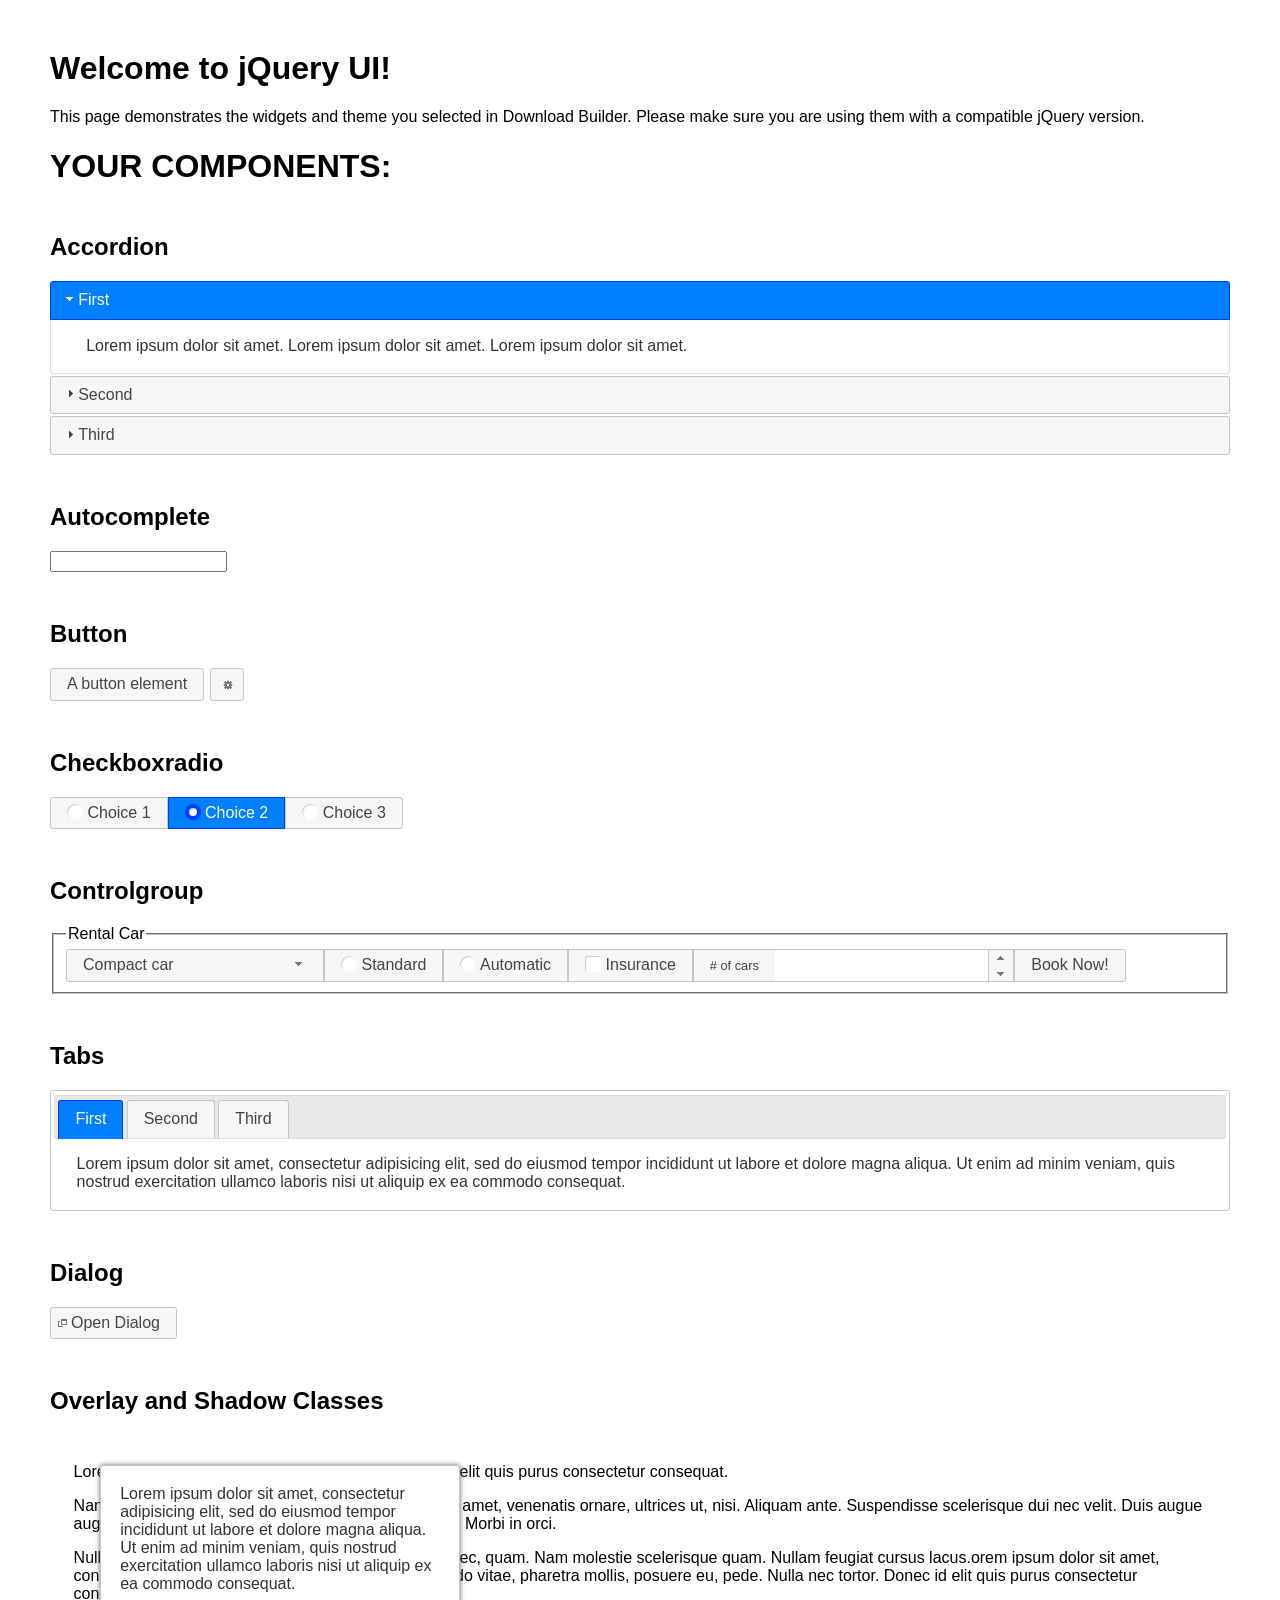
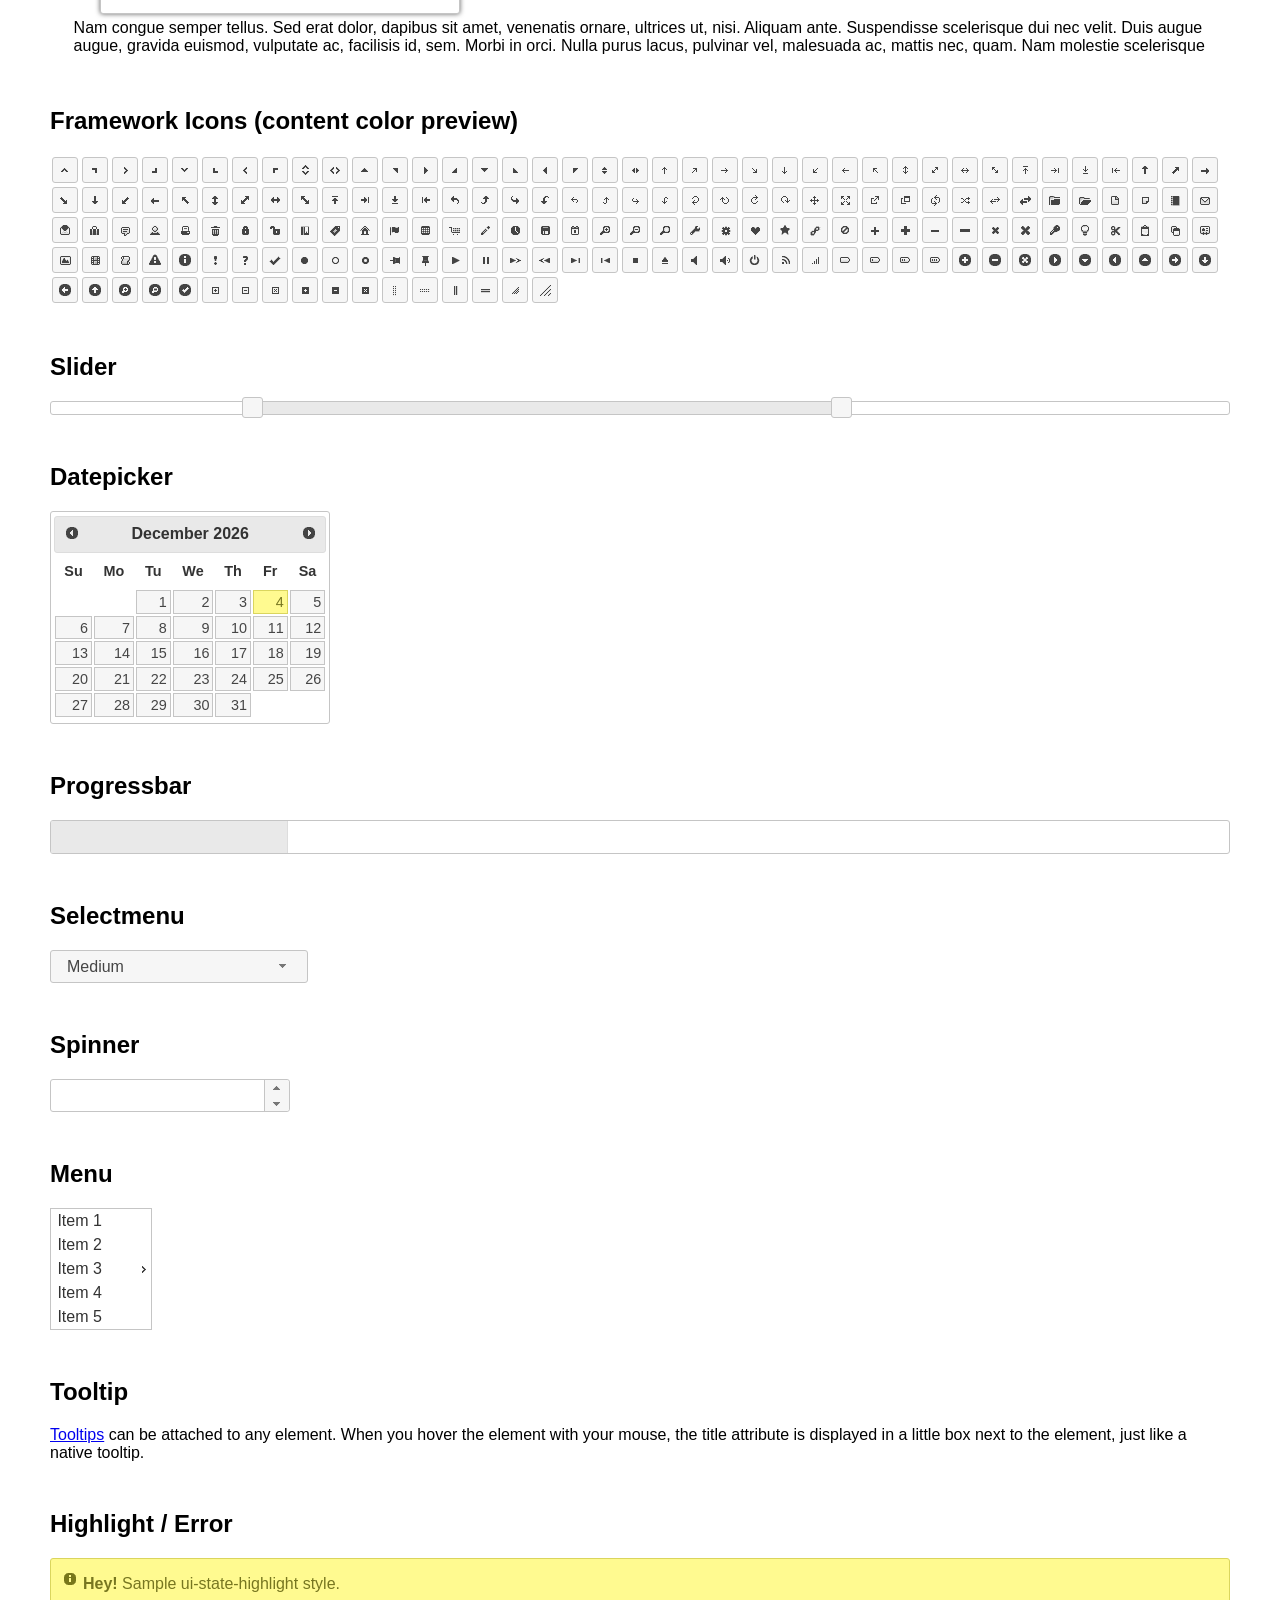
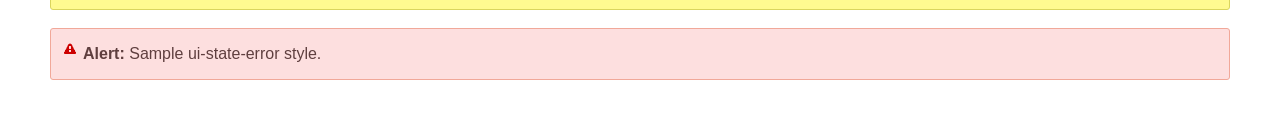
<file: Vyas/assets/libs/jquery-ui/index.html>
<!doctype html>
<html lang="us">
<head>
	<meta charset="utf-8">
	<title>jQuery UI Example Page</title>
	<link href="jquery-ui.css" rel="stylesheet">
	<style>
	body{
		font-family: "Trebuchet MS", sans-serif;
		margin: 50px;
	}
	.demoHeaders {
		margin-top: 2em;
	}
	#dialog-link {
		padding: .4em 1em .4em 20px;
		text-decoration: none;
		position: relative;
	}
	#dialog-link span.ui-icon {
		margin: 0 5px 0 0;
		position: absolute;
		left: .2em;
		top: 50%;
		margin-top: -8px;
	}
	#icons {
		margin: 0;
		padding: 0;
	}
	#icons li {
		margin: 2px;
		position: relative;
		padding: 4px 0;
		cursor: pointer;
		float: left;
		list-style: none;
	}
	#icons span.ui-icon {
		float: left;
		margin: 0 4px;
	}
	.fakewindowcontain .ui-widget-overlay {
		position: absolute;
	}
	select {
		width: 200px;
	}
	</style>
</head>
<body>

<h1>Welcome to jQuery UI!</h1>

<div class="ui-widget">
	<p>This page demonstrates the widgets and theme you selected in Download Builder. Please make sure you are using them with a compatible jQuery version.</p>
</div>

<h1>YOUR COMPONENTS:</h1>


<!-- Accordion -->
<h2 class="demoHeaders">Accordion</h2>
<div id="accordion">
	<h3>First</h3>
	<div>Lorem ipsum dolor sit amet. Lorem ipsum dolor sit amet. Lorem ipsum dolor sit amet.</div>
	<h3>Second</h3>
	<div>Phasellus mattis tincidunt nibh.</div>
	<h3>Third</h3>
	<div>Nam dui erat, auctor a, dignissim quis.</div>
</div>



<!-- Autocomplete -->
<h2 class="demoHeaders">Autocomplete</h2>
<div>
	<input id="autocomplete" title="type &quot;a&quot;">
</div>



<!-- Button -->
<h2 class="demoHeaders">Button</h2>
<button id="button">A button element</button>
<button id="button-icon">An icon-only button</button>



<!-- Checkboxradio -->
<h2 class="demoHeaders">Checkboxradio</h2>
<form style="margin-top: 1em;">
	<div id="radioset">
		<input type="radio" id="radio1" name="radio"><label for="radio1">Choice 1</label>
		<input type="radio" id="radio2" name="radio" checked="checked"><label for="radio2">Choice 2</label>
		<input type="radio" id="radio3" name="radio"><label for="radio3">Choice 3</label>
	</div>
</form>



<!-- Controlgroup -->
<h2 class="demoHeaders">Controlgroup</h2>
<fieldset>
	<legend>Rental Car</legend>
	<div id="controlgroup">
		<select id="car-type">
			<option>Compact car</option>
			<option>Midsize car</option>
			<option>Full size car</option>
			<option>SUV</option>
			<option>Luxury</option>
			<option>Truck</option>
			<option>Van</option>
		</select>
		<label for="transmission-standard">Standard</label>
		<input type="radio" name="transmission" id="transmission-standard">
		<label for="transmission-automatic">Automatic</label>
		<input type="radio" name="transmission" id="transmission-automatic">
		<label for="insurance">Insurance</label>
		<input type="checkbox" name="insurance" id="insurance">
		<label for="horizontal-spinner" class="ui-controlgroup-label"># of cars</label>
		<input id="horizontal-spinner" class="ui-spinner-input">
		<button>Book Now!</button>
	</div>
</fieldset>



<!-- Tabs -->
<h2 class="demoHeaders">Tabs</h2>
<div id="tabs">
	<ul>
		<li><a href="#tabs-1">First</a></li>
		<li><a href="#tabs-2">Second</a></li>
		<li><a href="#tabs-3">Third</a></li>
	</ul>
	<div id="tabs-1">Lorem ipsum dolor sit amet, consectetur adipisicing elit, sed do eiusmod tempor incididunt ut labore et dolore magna aliqua. Ut enim ad minim veniam, quis nostrud exercitation ullamco laboris nisi ut aliquip ex ea commodo consequat.</div>
	<div id="tabs-2">Phasellus mattis tincidunt nibh. Cras orci urna, blandit id, pretium vel, aliquet ornare, felis. Maecenas scelerisque sem non nisl. Fusce sed lorem in enim dictum bibendum.</div>
	<div id="tabs-3">Nam dui erat, auctor a, dignissim quis, sollicitudin eu, felis. Pellentesque nisi urna, interdum eget, sagittis et, consequat vestibulum, lacus. Mauris porttitor ullamcorper augue.</div>
</div>



<h2 class="demoHeaders">Dialog</h2>
<p>
	<button id="dialog-link" class="ui-button ui-corner-all ui-widget">
		<span class="ui-icon ui-icon-newwin"></span>Open Dialog
	</button>
</p>

<h2 class="demoHeaders">Overlay and Shadow Classes</h2>
<div style="position: relative; width: 96%; height: 200px; padding:1% 2%; overflow:hidden;" class="fakewindowcontain">
	<p>Lorem ipsum dolor sit amet,  Nulla nec tortor. Donec id elit quis purus consectetur consequat. </p><p>Nam congue semper tellus. Sed erat dolor, dapibus sit amet, venenatis ornare, ultrices ut, nisi. Aliquam ante. Suspendisse scelerisque dui nec velit. Duis augue augue, gravida euismod, vulputate ac, facilisis id, sem. Morbi in orci. </p><p>Nulla purus lacus, pulvinar vel, malesuada ac, mattis nec, quam. Nam molestie scelerisque quam. Nullam feugiat cursus lacus.orem ipsum dolor sit amet, consectetur adipiscing elit. Donec libero risus, commodo vitae, pharetra mollis, posuere eu, pede. Nulla nec tortor. Donec id elit quis purus consectetur consequat. </p><p>Nam congue semper tellus. Sed erat dolor, dapibus sit amet, venenatis ornare, ultrices ut, nisi. Aliquam ante. Suspendisse scelerisque dui nec velit. Duis augue augue, gravida euismod, vulputate ac, facilisis id, sem. Morbi in orci. Nulla purus lacus, pulvinar vel, malesuada ac, mattis nec, quam. Nam molestie scelerisque quam. </p><p>Nullam feugiat cursus lacus.orem ipsum dolor sit amet, consectetur adipiscing elit. Donec libero risus, commodo vitae, pharetra mollis, posuere eu, pede. Nulla nec tortor. Donec id elit quis purus consectetur consequat. Nam congue semper tellus. Sed erat dolor, dapibus sit amet, venenatis ornare, ultrices ut, nisi. Aliquam ante. </p><p>Suspendisse scelerisque dui nec velit. Duis augue augue, gravida euismod, vulputate ac, facilisis id, sem. Morbi in orci. Nulla purus lacus, pulvinar vel, malesuada ac, mattis nec, quam. Nam molestie scelerisque quam. Nullam feugiat cursus lacus.orem ipsum dolor sit amet, consectetur adipiscing elit. Donec libero risus, commodo vitae, pharetra mollis, posuere eu, pede. Nulla nec tortor. Donec id elit quis purus consectetur consequat. Nam congue semper tellus. Sed erat dolor, dapibus sit amet, venenatis ornare, ultrices ut, nisi. </p>

	<!-- ui-dialog -->
	<div class="ui-widget-overlay ui-front"></div>
	<div style="position: absolute; width: 320px; left: 50px; top: 30px; padding: 1.2em" class="ui-widget ui-front ui-widget-content ui-corner-all ui-widget-shadow">
		Lorem ipsum dolor sit amet, consectetur adipisicing elit, sed do eiusmod tempor incididunt ut labore et dolore magna aliqua. Ut enim ad minim veniam, quis nostrud exercitation ullamco laboris nisi ut aliquip ex ea commodo consequat.
	</div>

</div>

<!-- ui-dialog -->
<div id="dialog" title="Dialog Title">
	<p>Lorem ipsum dolor sit amet, consectetur adipisicing elit, sed do eiusmod tempor incididunt ut labore et dolore magna aliqua. Ut enim ad minim veniam, quis nostrud exercitation ullamco laboris nisi ut aliquip ex ea commodo consequat.</p>
</div>



<h2 class="demoHeaders">Framework Icons (content color preview)</h2>
<ul id="icons" class="ui-widget ui-helper-clearfix">
	<li class="ui-state-default ui-corner-all" title=".ui-icon-caret-1-n"><span class="ui-icon ui-icon-caret-1-n"></span></li>
	<li class="ui-state-default ui-corner-all" title=".ui-icon-caret-1-ne"><span class="ui-icon ui-icon-caret-1-ne"></span></li>
	<li class="ui-state-default ui-corner-all" title=".ui-icon-caret-1-e"><span class="ui-icon ui-icon-caret-1-e"></span></li>
	<li class="ui-state-default ui-corner-all" title=".ui-icon-caret-1-se"><span class="ui-icon ui-icon-caret-1-se"></span></li>
	<li class="ui-state-default ui-corner-all" title=".ui-icon-caret-1-s"><span class="ui-icon ui-icon-caret-1-s"></span></li>
	<li class="ui-state-default ui-corner-all" title=".ui-icon-caret-1-sw"><span class="ui-icon ui-icon-caret-1-sw"></span></li>
	<li class="ui-state-default ui-corner-all" title=".ui-icon-caret-1-w"><span class="ui-icon ui-icon-caret-1-w"></span></li>
	<li class="ui-state-default ui-corner-all" title=".ui-icon-caret-1-nw"><span class="ui-icon ui-icon-caret-1-nw"></span></li>
	<li class="ui-state-default ui-corner-all" title=".ui-icon-caret-2-n-s"><span class="ui-icon ui-icon-caret-2-n-s"></span></li>
	<li class="ui-state-default ui-corner-all" title=".ui-icon-caret-2-e-w"><span class="ui-icon ui-icon-caret-2-e-w"></span></li>
	<li class="ui-state-default ui-corner-all" title=".ui-icon-triangle-1-n"><span class="ui-icon ui-icon-triangle-1-n"></span></li>
	<li class="ui-state-default ui-corner-all" title=".ui-icon-triangle-1-ne"><span class="ui-icon ui-icon-triangle-1-ne"></span></li>
	<li class="ui-state-default ui-corner-all" title=".ui-icon-triangle-1-e"><span class="ui-icon ui-icon-triangle-1-e"></span></li>
	<li class="ui-state-default ui-corner-all" title=".ui-icon-triangle-1-se"><span class="ui-icon ui-icon-triangle-1-se"></span></li>
	<li class="ui-state-default ui-corner-all" title=".ui-icon-triangle-1-s"><span class="ui-icon ui-icon-triangle-1-s"></span></li>
	<li class="ui-state-default ui-corner-all" title=".ui-icon-triangle-1-sw"><span class="ui-icon ui-icon-triangle-1-sw"></span></li>
	<li class="ui-state-default ui-corner-all" title=".ui-icon-triangle-1-w"><span class="ui-icon ui-icon-triangle-1-w"></span></li>
	<li class="ui-state-default ui-corner-all" title=".ui-icon-triangle-1-nw"><span class="ui-icon ui-icon-triangle-1-nw"></span></li>
	<li class="ui-state-default ui-corner-all" title=".ui-icon-triangle-2-n-s"><span class="ui-icon ui-icon-triangle-2-n-s"></span></li>
	<li class="ui-state-default ui-corner-all" title=".ui-icon-triangle-2-e-w"><span class="ui-icon ui-icon-triangle-2-e-w"></span></li>
	<li class="ui-state-default ui-corner-all" title=".ui-icon-arrow-1-n"><span class="ui-icon ui-icon-arrow-1-n"></span></li>
	<li class="ui-state-default ui-corner-all" title=".ui-icon-arrow-1-ne"><span class="ui-icon ui-icon-arrow-1-ne"></span></li>
	<li class="ui-state-default ui-corner-all" title=".ui-icon-arrow-1-e"><span class="ui-icon ui-icon-arrow-1-e"></span></li>
	<li class="ui-state-default ui-corner-all" title=".ui-icon-arrow-1-se"><span class="ui-icon ui-icon-arrow-1-se"></span></li>
	<li class="ui-state-default ui-corner-all" title=".ui-icon-arrow-1-s"><span class="ui-icon ui-icon-arrow-1-s"></span></li>
	<li class="ui-state-default ui-corner-all" title=".ui-icon-arrow-1-sw"><span class="ui-icon ui-icon-arrow-1-sw"></span></li>
	<li class="ui-state-default ui-corner-all" title=".ui-icon-arrow-1-w"><span class="ui-icon ui-icon-arrow-1-w"></span></li>
	<li class="ui-state-default ui-corner-all" title=".ui-icon-arrow-1-nw"><span class="ui-icon ui-icon-arrow-1-nw"></span></li>
	<li class="ui-state-default ui-corner-all" title=".ui-icon-arrow-2-n-s"><span class="ui-icon ui-icon-arrow-2-n-s"></span></li>
	<li class="ui-state-default ui-corner-all" title=".ui-icon-arrow-2-ne-sw"><span class="ui-icon ui-icon-arrow-2-ne-sw"></span></li>
	<li class="ui-state-default ui-corner-all" title=".ui-icon-arrow-2-e-w"><span class="ui-icon ui-icon-arrow-2-e-w"></span></li>
	<li class="ui-state-default ui-corner-all" title=".ui-icon-arrow-2-se-nw"><span class="ui-icon ui-icon-arrow-2-se-nw"></span></li>
	<li class="ui-state-default ui-corner-all" title=".ui-icon-arrowstop-1-n"><span class="ui-icon ui-icon-arrowstop-1-n"></span></li>
	<li class="ui-state-default ui-corner-all" title=".ui-icon-arrowstop-1-e"><span class="ui-icon ui-icon-arrowstop-1-e"></span></li>
	<li class="ui-state-default ui-corner-all" title=".ui-icon-arrowstop-1-s"><span class="ui-icon ui-icon-arrowstop-1-s"></span></li>
	<li class="ui-state-default ui-corner-all" title=".ui-icon-arrowstop-1-w"><span class="ui-icon ui-icon-arrowstop-1-w"></span></li>
	<li class="ui-state-default ui-corner-all" title=".ui-icon-arrowthick-1-n"><span class="ui-icon ui-icon-arrowthick-1-n"></span></li>
	<li class="ui-state-default ui-corner-all" title=".ui-icon-arrowthick-1-ne"><span class="ui-icon ui-icon-arrowthick-1-ne"></span></li>
	<li class="ui-state-default ui-corner-all" title=".ui-icon-arrowthick-1-e"><span class="ui-icon ui-icon-arrowthick-1-e"></span></li>
	<li class="ui-state-default ui-corner-all" title=".ui-icon-arrowthick-1-se"><span class="ui-icon ui-icon-arrowthick-1-se"></span></li>
	<li class="ui-state-default ui-corner-all" title=".ui-icon-arrowthick-1-s"><span class="ui-icon ui-icon-arrowthick-1-s"></span></li>
	<li class="ui-state-default ui-corner-all" title=".ui-icon-arrowthick-1-sw"><span class="ui-icon ui-icon-arrowthick-1-sw"></span></li>
	<li class="ui-state-default ui-corner-all" title=".ui-icon-arrowthick-1-w"><span class="ui-icon ui-icon-arrowthick-1-w"></span></li>
	<li class="ui-state-default ui-corner-all" title=".ui-icon-arrowthick-1-nw"><span class="ui-icon ui-icon-arrowthick-1-nw"></span></li>
	<li class="ui-state-default ui-corner-all" title=".ui-icon-arrowthick-2-n-s"><span class="ui-icon ui-icon-arrowthick-2-n-s"></span></li>
	<li class="ui-state-default ui-corner-all" title=".ui-icon-arrowthick-2-ne-sw"><span class="ui-icon ui-icon-arrowthick-2-ne-sw"></span></li>
	<li class="ui-state-default ui-corner-all" title=".ui-icon-arrowthick-2-e-w"><span class="ui-icon ui-icon-arrowthick-2-e-w"></span></li>
	<li class="ui-state-default ui-corner-all" title=".ui-icon-arrowthick-2-se-nw"><span class="ui-icon ui-icon-arrowthick-2-se-nw"></span></li>
	<li class="ui-state-default ui-corner-all" title=".ui-icon-arrowthickstop-1-n"><span class="ui-icon ui-icon-arrowthickstop-1-n"></span></li>
	<li class="ui-state-default ui-corner-all" title=".ui-icon-arrowthickstop-1-e"><span class="ui-icon ui-icon-arrowthickstop-1-e"></span></li>
	<li class="ui-state-default ui-corner-all" title=".ui-icon-arrowthickstop-1-s"><span class="ui-icon ui-icon-arrowthickstop-1-s"></span></li>
	<li class="ui-state-default ui-corner-all" title=".ui-icon-arrowthickstop-1-w"><span class="ui-icon ui-icon-arrowthickstop-1-w"></span></li>
	<li class="ui-state-default ui-corner-all" title=".ui-icon-arrowreturnthick-1-w"><span class="ui-icon ui-icon-arrowreturnthick-1-w"></span></li>
	<li class="ui-state-default ui-corner-all" title=".ui-icon-arrowreturnthick-1-n"><span class="ui-icon ui-icon-arrowreturnthick-1-n"></span></li>
	<li class="ui-state-default ui-corner-all" title=".ui-icon-arrowreturnthick-1-e"><span class="ui-icon ui-icon-arrowreturnthick-1-e"></span></li>
	<li class="ui-state-default ui-corner-all" title=".ui-icon-arrowreturnthick-1-s"><span class="ui-icon ui-icon-arrowreturnthick-1-s"></span></li>
	<li class="ui-state-default ui-corner-all" title=".ui-icon-arrowreturn-1-w"><span class="ui-icon ui-icon-arrowreturn-1-w"></span></li>
	<li class="ui-state-default ui-corner-all" title=".ui-icon-arrowreturn-1-n"><span class="ui-icon ui-icon-arrowreturn-1-n"></span></li>
	<li class="ui-state-default ui-corner-all" title=".ui-icon-arrowreturn-1-e"><span class="ui-icon ui-icon-arrowreturn-1-e"></span></li>
	<li class="ui-state-default ui-corner-all" title=".ui-icon-arrowreturn-1-s"><span class="ui-icon ui-icon-arrowreturn-1-s"></span></li>
	<li class="ui-state-default ui-corner-all" title=".ui-icon-arrowrefresh-1-w"><span class="ui-icon ui-icon-arrowrefresh-1-w"></span></li>
	<li class="ui-state-default ui-corner-all" title=".ui-icon-arrowrefresh-1-n"><span class="ui-icon ui-icon-arrowrefresh-1-n"></span></li>
	<li class="ui-state-default ui-corner-all" title=".ui-icon-arrowrefresh-1-e"><span class="ui-icon ui-icon-arrowrefresh-1-e"></span></li>
	<li class="ui-state-default ui-corner-all" title=".ui-icon-arrowrefresh-1-s"><span class="ui-icon ui-icon-arrowrefresh-1-s"></span></li>
	<li class="ui-state-default ui-corner-all" title=".ui-icon-arrow-4"><span class="ui-icon ui-icon-arrow-4"></span></li>
	<li class="ui-state-default ui-corner-all" title=".ui-icon-arrow-4-diag"><span class="ui-icon ui-icon-arrow-4-diag"></span></li>
	<li class="ui-state-default ui-corner-all" title=".ui-icon-extlink"><span class="ui-icon ui-icon-extlink"></span></li>
	<li class="ui-state-default ui-corner-all" title=".ui-icon-newwin"><span class="ui-icon ui-icon-newwin"></span></li>
	<li class="ui-state-default ui-corner-all" title=".ui-icon-refresh"><span class="ui-icon ui-icon-refresh"></span></li>
	<li class="ui-state-default ui-corner-all" title=".ui-icon-shuffle"><span class="ui-icon ui-icon-shuffle"></span></li>
	<li class="ui-state-default ui-corner-all" title=".ui-icon-transfer-e-w"><span class="ui-icon ui-icon-transfer-e-w"></span></li>
	<li class="ui-state-default ui-corner-all" title=".ui-icon-transferthick-e-w"><span class="ui-icon ui-icon-transferthick-e-w"></span></li>
	<li class="ui-state-default ui-corner-all" title=".ui-icon-folder-collapsed"><span class="ui-icon ui-icon-folder-collapsed"></span></li>
	<li class="ui-state-default ui-corner-all" title=".ui-icon-folder-open"><span class="ui-icon ui-icon-folder-open"></span></li>
	<li class="ui-state-default ui-corner-all" title=".ui-icon-document"><span class="ui-icon ui-icon-document"></span></li>
	<li class="ui-state-default ui-corner-all" title=".ui-icon-document-b"><span class="ui-icon ui-icon-document-b"></span></li>
	<li class="ui-state-default ui-corner-all" title=".ui-icon-note"><span class="ui-icon ui-icon-note"></span></li>
	<li class="ui-state-default ui-corner-all" title=".ui-icon-mail-closed"><span class="ui-icon ui-icon-mail-closed"></span></li>
	<li class="ui-state-default ui-corner-all" title=".ui-icon-mail-open"><span class="ui-icon ui-icon-mail-open"></span></li>
	<li class="ui-state-default ui-corner-all" title=".ui-icon-suitcase"><span class="ui-icon ui-icon-suitcase"></span></li>
	<li class="ui-state-default ui-corner-all" title=".ui-icon-comment"><span class="ui-icon ui-icon-comment"></span></li>
	<li class="ui-state-default ui-corner-all" title=".ui-icon-person"><span class="ui-icon ui-icon-person"></span></li>
	<li class="ui-state-default ui-corner-all" title=".ui-icon-print"><span class="ui-icon ui-icon-print"></span></li>
	<li class="ui-state-default ui-corner-all" title=".ui-icon-trash"><span class="ui-icon ui-icon-trash"></span></li>
	<li class="ui-state-default ui-corner-all" title=".ui-icon-locked"><span class="ui-icon ui-icon-locked"></span></li>
	<li class="ui-state-default ui-corner-all" title=".ui-icon-unlocked"><span class="ui-icon ui-icon-unlocked"></span></li>
	<li class="ui-state-default ui-corner-all" title=".ui-icon-bookmark"><span class="ui-icon ui-icon-bookmark"></span></li>
	<li class="ui-state-default ui-corner-all" title=".ui-icon-tag"><span class="ui-icon ui-icon-tag"></span></li>
	<li class="ui-state-default ui-corner-all" title=".ui-icon-home"><span class="ui-icon ui-icon-home"></span></li>
	<li class="ui-state-default ui-corner-all" title=".ui-icon-flag"><span class="ui-icon ui-icon-flag"></span></li>
	<li class="ui-state-default ui-corner-all" title=".ui-icon-calculator"><span class="ui-icon ui-icon-calculator"></span></li>
	<li class="ui-state-default ui-corner-all" title=".ui-icon-cart"><span class="ui-icon ui-icon-cart"></span></li>
	<li class="ui-state-default ui-corner-all" title=".ui-icon-pencil"><span class="ui-icon ui-icon-pencil"></span></li>
	<li class="ui-state-default ui-corner-all" title=".ui-icon-clock"><span class="ui-icon ui-icon-clock"></span></li>
	<li class="ui-state-default ui-corner-all" title=".ui-icon-disk"><span class="ui-icon ui-icon-disk"></span></li>
	<li class="ui-state-default ui-corner-all" title=".ui-icon-calendar"><span class="ui-icon ui-icon-calendar"></span></li>
	<li class="ui-state-default ui-corner-all" title=".ui-icon-zoomin"><span class="ui-icon ui-icon-zoomin"></span></li>
	<li class="ui-state-default ui-corner-all" title=".ui-icon-zoomout"><span class="ui-icon ui-icon-zoomout"></span></li>
	<li class="ui-state-default ui-corner-all" title=".ui-icon-search"><span class="ui-icon ui-icon-search"></span></li>
	<li class="ui-state-default ui-corner-all" title=".ui-icon-wrench"><span class="ui-icon ui-icon-wrench"></span></li>
	<li class="ui-state-default ui-corner-all" title=".ui-icon-gear"><span class="ui-icon ui-icon-gear"></span></li>
	<li class="ui-state-default ui-corner-all" title=".ui-icon-heart"><span class="ui-icon ui-icon-heart"></span></li>
	<li class="ui-state-default ui-corner-all" title=".ui-icon-star"><span class="ui-icon ui-icon-star"></span></li>
	<li class="ui-state-default ui-corner-all" title=".ui-icon-link"><span class="ui-icon ui-icon-link"></span></li>
	<li class="ui-state-default ui-corner-all" title=".ui-icon-cancel"><span class="ui-icon ui-icon-cancel"></span></li>
	<li class="ui-state-default ui-corner-all" title=".ui-icon-plus"><span class="ui-icon ui-icon-plus"></span></li>
	<li class="ui-state-default ui-corner-all" title=".ui-icon-plusthick"><span class="ui-icon ui-icon-plusthick"></span></li>
	<li class="ui-state-default ui-corner-all" title=".ui-icon-minus"><span class="ui-icon ui-icon-minus"></span></li>
	<li class="ui-state-default ui-corner-all" title=".ui-icon-minusthick"><span class="ui-icon ui-icon-minusthick"></span></li>
	<li class="ui-state-default ui-corner-all" title=".ui-icon-close"><span class="ui-icon ui-icon-close"></span></li>
	<li class="ui-state-default ui-corner-all" title=".ui-icon-closethick"><span class="ui-icon ui-icon-closethick"></span></li>
	<li class="ui-state-default ui-corner-all" title=".ui-icon-key"><span class="ui-icon ui-icon-key"></span></li>
	<li class="ui-state-default ui-corner-all" title=".ui-icon-lightbulb"><span class="ui-icon ui-icon-lightbulb"></span></li>
	<li class="ui-state-default ui-corner-all" title=".ui-icon-scissors"><span class="ui-icon ui-icon-scissors"></span></li>
	<li class="ui-state-default ui-corner-all" title=".ui-icon-clipboard"><span class="ui-icon ui-icon-clipboard"></span></li>
	<li class="ui-state-default ui-corner-all" title=".ui-icon-copy"><span class="ui-icon ui-icon-copy"></span></li>
	<li class="ui-state-default ui-corner-all" title=".ui-icon-contact"><span class="ui-icon ui-icon-contact"></span></li>
	<li class="ui-state-default ui-corner-all" title=".ui-icon-image"><span class="ui-icon ui-icon-image"></span></li>
	<li class="ui-state-default ui-corner-all" title=".ui-icon-video"><span class="ui-icon ui-icon-video"></span></li>
	<li class="ui-state-default ui-corner-all" title=".ui-icon-script"><span class="ui-icon ui-icon-script"></span></li>
	<li class="ui-state-default ui-corner-all" title=".ui-icon-alert"><span class="ui-icon ui-icon-alert"></span></li>
	<li class="ui-state-default ui-corner-all" title=".ui-icon-info"><span class="ui-icon ui-icon-info"></span></li>
	<li class="ui-state-default ui-corner-all" title=".ui-icon-notice"><span class="ui-icon ui-icon-notice"></span></li>
	<li class="ui-state-default ui-corner-all" title=".ui-icon-help"><span class="ui-icon ui-icon-help"></span></li>
	<li class="ui-state-default ui-corner-all" title=".ui-icon-check"><span class="ui-icon ui-icon-check"></span></li>
	<li class="ui-state-default ui-corner-all" title=".ui-icon-bullet"><span class="ui-icon ui-icon-bullet"></span></li>
	<li class="ui-state-default ui-corner-all" title=".ui-icon-radio-off"><span class="ui-icon ui-icon-radio-off"></span></li>
	<li class="ui-state-default ui-corner-all" title=".ui-icon-radio-on"><span class="ui-icon ui-icon-radio-on"></span></li>
	<li class="ui-state-default ui-corner-all" title=".ui-icon-pin-w"><span class="ui-icon ui-icon-pin-w"></span></li>
	<li class="ui-state-default ui-corner-all" title=".ui-icon-pin-s"><span class="ui-icon ui-icon-pin-s"></span></li>
	<li class="ui-state-default ui-corner-all" title=".ui-icon-play"><span class="ui-icon ui-icon-play"></span></li>
	<li class="ui-state-default ui-corner-all" title=".ui-icon-pause"><span class="ui-icon ui-icon-pause"></span></li>
	<li class="ui-state-default ui-corner-all" title=".ui-icon-seek-next"><span class="ui-icon ui-icon-seek-next"></span></li>
	<li class="ui-state-default ui-corner-all" title=".ui-icon-seek-prev"><span class="ui-icon ui-icon-seek-prev"></span></li>
	<li class="ui-state-default ui-corner-all" title=".ui-icon-seek-end"><span class="ui-icon ui-icon-seek-end"></span></li>
	<li class="ui-state-default ui-corner-all" title=".ui-icon-seek-first"><span class="ui-icon ui-icon-seek-first"></span></li>
	<li class="ui-state-default ui-corner-all" title=".ui-icon-stop"><span class="ui-icon ui-icon-stop"></span></li>
	<li class="ui-state-default ui-corner-all" title=".ui-icon-eject"><span class="ui-icon ui-icon-eject"></span></li>
	<li class="ui-state-default ui-corner-all" title=".ui-icon-volume-off"><span class="ui-icon ui-icon-volume-off"></span></li>
	<li class="ui-state-default ui-corner-all" title=".ui-icon-volume-on"><span class="ui-icon ui-icon-volume-on"></span></li>
	<li class="ui-state-default ui-corner-all" title=".ui-icon-power"><span class="ui-icon ui-icon-power"></span></li>
	<li class="ui-state-default ui-corner-all" title=".ui-icon-signal-diag"><span class="ui-icon ui-icon-signal-diag"></span></li>
	<li class="ui-state-default ui-corner-all" title=".ui-icon-signal"><span class="ui-icon ui-icon-signal"></span></li>
	<li class="ui-state-default ui-corner-all" title=".ui-icon-battery-0"><span class="ui-icon ui-icon-battery-0"></span></li>
	<li class="ui-state-default ui-corner-all" title=".ui-icon-battery-1"><span class="ui-icon ui-icon-battery-1"></span></li>
	<li class="ui-state-default ui-corner-all" title=".ui-icon-battery-2"><span class="ui-icon ui-icon-battery-2"></span></li>
	<li class="ui-state-default ui-corner-all" title=".ui-icon-battery-3"><span class="ui-icon ui-icon-battery-3"></span></li>
	<li class="ui-state-default ui-corner-all" title=".ui-icon-circle-plus"><span class="ui-icon ui-icon-circle-plus"></span></li>
	<li class="ui-state-default ui-corner-all" title=".ui-icon-circle-minus"><span class="ui-icon ui-icon-circle-minus"></span></li>
	<li class="ui-state-default ui-corner-all" title=".ui-icon-circle-close"><span class="ui-icon ui-icon-circle-close"></span></li>
	<li class="ui-state-default ui-corner-all" title=".ui-icon-circle-triangle-e"><span class="ui-icon ui-icon-circle-triangle-e"></span></li>
	<li class="ui-state-default ui-corner-all" title=".ui-icon-circle-triangle-s"><span class="ui-icon ui-icon-circle-triangle-s"></span></li>
	<li class="ui-state-default ui-corner-all" title=".ui-icon-circle-triangle-w"><span class="ui-icon ui-icon-circle-triangle-w"></span></li>
	<li class="ui-state-default ui-corner-all" title=".ui-icon-circle-triangle-n"><span class="ui-icon ui-icon-circle-triangle-n"></span></li>
	<li class="ui-state-default ui-corner-all" title=".ui-icon-circle-arrow-e"><span class="ui-icon ui-icon-circle-arrow-e"></span></li>
	<li class="ui-state-default ui-corner-all" title=".ui-icon-circle-arrow-s"><span class="ui-icon ui-icon-circle-arrow-s"></span></li>
	<li class="ui-state-default ui-corner-all" title=".ui-icon-circle-arrow-w"><span class="ui-icon ui-icon-circle-arrow-w"></span></li>
	<li class="ui-state-default ui-corner-all" title=".ui-icon-circle-arrow-n"><span class="ui-icon ui-icon-circle-arrow-n"></span></li>
	<li class="ui-state-default ui-corner-all" title=".ui-icon-circle-zoomin"><span class="ui-icon ui-icon-circle-zoomin"></span></li>
	<li class="ui-state-default ui-corner-all" title=".ui-icon-circle-zoomout"><span class="ui-icon ui-icon-circle-zoomout"></span></li>
	<li class="ui-state-default ui-corner-all" title=".ui-icon-circle-check"><span class="ui-icon ui-icon-circle-check"></span></li>
	<li class="ui-state-default ui-corner-all" title=".ui-icon-circlesmall-plus"><span class="ui-icon ui-icon-circlesmall-plus"></span></li>
	<li class="ui-state-default ui-corner-all" title=".ui-icon-circlesmall-minus"><span class="ui-icon ui-icon-circlesmall-minus"></span></li>
	<li class="ui-state-default ui-corner-all" title=".ui-icon-circlesmall-close"><span class="ui-icon ui-icon-circlesmall-close"></span></li>
	<li class="ui-state-default ui-corner-all" title=".ui-icon-squaresmall-plus"><span class="ui-icon ui-icon-squaresmall-plus"></span></li>
	<li class="ui-state-default ui-corner-all" title=".ui-icon-squaresmall-minus"><span class="ui-icon ui-icon-squaresmall-minus"></span></li>
	<li class="ui-state-default ui-corner-all" title=".ui-icon-squaresmall-close"><span class="ui-icon ui-icon-squaresmall-close"></span></li>
	<li class="ui-state-default ui-corner-all" title=".ui-icon-grip-dotted-vertical"><span class="ui-icon ui-icon-grip-dotted-vertical"></span></li>
	<li class="ui-state-default ui-corner-all" title=".ui-icon-grip-dotted-horizontal"><span class="ui-icon ui-icon-grip-dotted-horizontal"></span></li>
	<li class="ui-state-default ui-corner-all" title=".ui-icon-grip-solid-vertical"><span class="ui-icon ui-icon-grip-solid-vertical"></span></li>
	<li class="ui-state-default ui-corner-all" title=".ui-icon-grip-solid-horizontal"><span class="ui-icon ui-icon-grip-solid-horizontal"></span></li>
	<li class="ui-state-default ui-corner-all" title=".ui-icon-gripsmall-diagonal-se"><span class="ui-icon ui-icon-gripsmall-diagonal-se"></span></li>
	<li class="ui-state-default ui-corner-all" title=".ui-icon-grip-diagonal-se"><span class="ui-icon ui-icon-grip-diagonal-se"></span></li>
</ul>


<!-- Slider -->
<h2 class="demoHeaders">Slider</h2>
<div id="slider"></div>



<!-- Datepicker -->
<h2 class="demoHeaders">Datepicker</h2>
<div id="datepicker"></div>



<!-- Progressbar -->
<h2 class="demoHeaders">Progressbar</h2>
<div id="progressbar"></div>



<!-- Progressbar -->
<h2 class="demoHeaders">Selectmenu</h2>
<select id="selectmenu">
	<option>Slower</option>
	<option>Slow</option>
	<option selected="selected">Medium</option>
	<option>Fast</option>
	<option>Faster</option>
</select>



<!-- Spinner -->
<h2 class="demoHeaders">Spinner</h2>
<input id="spinner">



<!-- Menu -->
<h2 class="demoHeaders">Menu</h2>
<ul style="width:100px;" id="menu">
	<li><div>Item 1</div></li>
	<li><div>Item 2</div></li>
	<li><div>Item 3</div>
		<ul>
			<li><div>Item 3-1</div></li>
			<li><div>Item 3-2</div></li>
			<li><div>Item 3-3</div></li>
			<li><div>Item 3-4</div></li>
			<li><div>Item 3-5</div></li>
		</ul>
	</li>
	<li><div>Item 4</div></li>
	<li><div>Item 5</div></li>
</ul>



<!-- Tooltip -->
<h2 class="demoHeaders">Tooltip</h2>
<p id="tooltip">
	<a href="#" title="That&apos;s what this widget is">Tooltips</a> can be attached to any element. When you hover
the element with your mouse, the title attribute is displayed in a little box next to the element, just like a native tooltip.
</p>


<!-- Highlight / Error -->
<h2 class="demoHeaders">Highlight / Error</h2>
<div class="ui-widget">
	<div class="ui-state-highlight ui-corner-all" style="margin-top: 20px; padding: 0 .7em;">
		<p><span class="ui-icon ui-icon-info" style="float: left; margin-right: .3em;"></span>
		<strong>Hey!</strong> Sample ui-state-highlight style.</p>
	</div>
</div>
<br>
<div class="ui-widget">
	<div class="ui-state-error ui-corner-all" style="padding: 0 .7em;">
		<p><span class="ui-icon ui-icon-alert" style="float: left; margin-right: .3em;"></span>
		<strong>Alert:</strong> Sample ui-state-error style.</p>
	</div>
</div>

<script src="external/jquery/jquery.js"></script>
<script src="jquery-ui.js"></script>
<script>

$( "#accordion" ).accordion();



var availableTags = [
	"ActionScript",
	"AppleScript",
	"Asp",
	"BASIC",
	"C",
	"C++",
	"Clojure",
	"COBOL",
	"ColdFusion",
	"Erlang",
	"Fortran",
	"Groovy",
	"Haskell",
	"Java",
	"JavaScript",
	"Lisp",
	"Perl",
	"PHP",
	"Python",
	"Ruby",
	"Scala",
	"Scheme"
];
$( "#autocomplete" ).autocomplete({
	source: availableTags
});



$( "#button" ).button();
$( "#button-icon" ).button({
	icon: "ui-icon-gear",
	showLabel: false
});



$( "#radioset" ).buttonset();



$( "#controlgroup" ).controlgroup();



$( "#tabs" ).tabs();



$( "#dialog" ).dialog({
	autoOpen: false,
	width: 400,
	buttons: [
		{
			text: "Ok",
			click: function() {
				$( this ).dialog( "close" );
			}
		},
		{
			text: "Cancel",
			click: function() {
				$( this ).dialog( "close" );
			}
		}
	]
});

// Link to open the dialog
$( "#dialog-link" ).click(function( event ) {
	$( "#dialog" ).dialog( "open" );
	event.preventDefault();
});



$( "#datepicker" ).datepicker({
	inline: true
});



$( "#slider" ).slider({
	range: true,
	values: [ 17, 67 ]
});



$( "#progressbar" ).progressbar({
	value: 20
});



$( "#spinner" ).spinner();



$( "#menu" ).menu();



$( "#tooltip" ).tooltip();



$( "#selectmenu" ).selectmenu();


// Hover states on the static widgets
$( "#dialog-link, #icons li" ).hover(
	function() {
		$( this ).addClass( "ui-state-hover" );
	},
	function() {
		$( this ).removeClass( "ui-state-hover" );
	}
);
</script>
</body>
</html>
</file>
